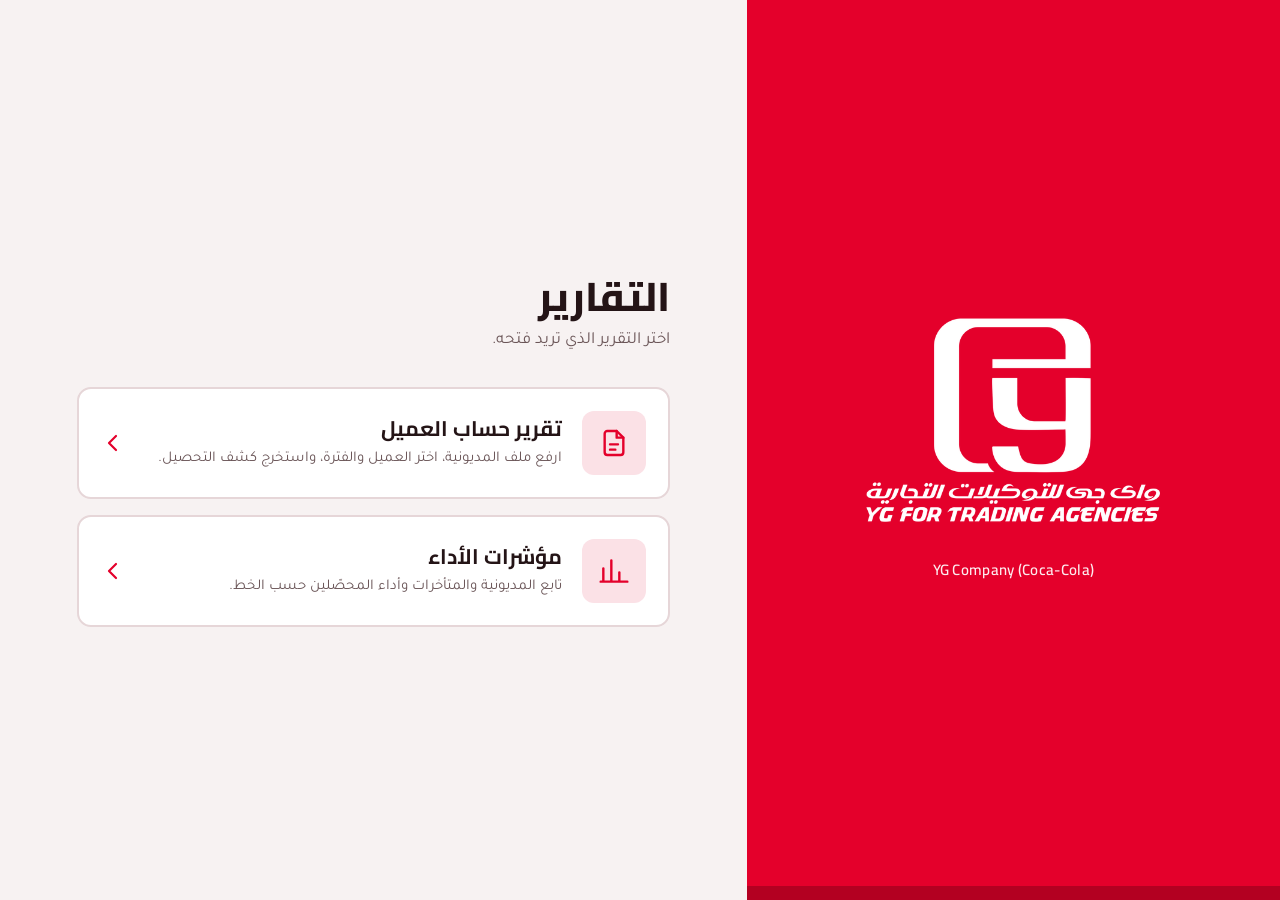
<file: index.html>
<!DOCTYPE html>
<html lang="ar" dir="rtl">
<head>
<meta charset="UTF-8">
<meta name="viewport" content="width=device-width, initial-scale=1.0">
<title>YG Company | التقارير</title>
<link rel="preconnect" href="https://fonts.googleapis.com">
<link rel="preconnect" href="https://fonts.gstatic.com" crossorigin>
<link href="https://fonts.googleapis.com/css2?family=Cairo:wght@600;700;800&family=Tajawal:wght@400;500;700&display=swap" rel="stylesheet">
<style>
  :root{
    --red:#E4002B;
    --red-dark:#B30021;
    --paper:#F7F2F2;
    --white:#FFFFFF;
    --ink:#241416;
    --ink-soft:#6B5658;
    --hairline:#E6D6D8;
    --red-soft:#FBE1E6;
  }
  *{box-sizing:border-box;margin:0;padding:0;}
  html,body{height:100%;}
  body{
    font-family:'Tajawal',sans-serif;
    background:var(--paper);
    color:var(--ink);
    -webkit-font-smoothing:antialiased;
  }

  .shell{
    min-height:100%;
    display:grid;
    grid-template-columns:minmax(300px,5fr) 7fr;
  }

  /* ===== Brand panel ===== */
  .brand{
    background:var(--red);
    color:var(--white);
    display:flex;
    flex-direction:column;
    align-items:center;
    justify-content:center;
    gap:28px;
    padding:48px 32px;
    position:relative;
    overflow:hidden;
  }
  .brand::after{               /* dark base band */
    content:"";
    position:absolute;
    inset-inline:0;
    bottom:0;
    height:14px;
    background:var(--red-dark);
  }
  .brand img{
    width:min(300px,70%);
    height:auto;
    filter:brightness(0) invert(1);   /* makes the red logo white */
  }
  .brand p{
    font-family:'Cairo',sans-serif;
    font-weight:600;
    font-size:15px;
    letter-spacing:.02em;
    opacity:.92;
    direction:ltr;
  }

  /* ===== Menu ===== */
  .menu{
    display:flex;
    flex-direction:column;
    justify-content:center;
    padding:56px clamp(24px,6vw,88px);
    max-width:760px;
  }
  .menu h1{
    font-family:'Cairo',sans-serif;
    font-weight:800;
    font-size:clamp(28px,4vw,40px);
    line-height:1.2;
  }
  .menu .lead{
    margin-top:10px;
    font-size:17px;
    color:var(--ink-soft);
  }
  .actions{
    margin-top:36px;
    display:grid;
    gap:16px;
  }

  .action{
    display:grid;
    grid-template-columns:64px 1fr 24px;
    align-items:center;
    gap:20px;
    padding:22px 22px;
    background:var(--white);
    border:2px solid var(--hairline);
    border-radius:14px;
    color:inherit;
    text-decoration:none;
    transition:background-color .18s, border-color .18s, color .18s, transform .18s;
  }
  .action .icon{
    width:64px;height:64px;
    border-radius:12px;
    background:var(--red-soft);
    color:var(--red);
    display:grid;place-items:center;
    transition:background-color .18s, color .18s;
  }
  .action .icon svg{width:32px;height:32px;}
  .action h2{
    font-family:'Cairo',sans-serif;
    font-weight:700;
    font-size:21px;
    line-height:1.3;
  }
  .action p{
    margin-top:4px;
    font-size:15px;
    color:var(--ink-soft);
    line-height:1.6;
    transition:color .18s;
  }
  .action .arrow{
    width:24px;height:24px;
    color:var(--red);
    transition:transform .18s, color .18s;
  }

  .action:hover,
  .action:focus-visible{
    background:var(--red);
    border-color:var(--red);
    color:var(--white);
  }
  .action:hover p,
  .action:focus-visible p{color:rgba(255,255,255,.88);}
  .action:hover .icon,
  .action:focus-visible .icon{background:rgba(255,255,255,.18);color:var(--white);}
  .action:hover .arrow,
  .action:focus-visible .arrow{color:var(--white);transform:translateX(-6px);}
  .action:focus-visible{outline:3px solid var(--ink);outline-offset:3px;}
  .action:active{transform:scale(.99);}

  /* ===== Mobile ===== */
  @media (max-width:820px){
    .shell{grid-template-columns:1fr;grid-template-rows:auto 1fr;}
    .brand{padding:32px 24px 40px;gap:14px;}
    .brand img{width:min(190px,55%);}
    .menu{padding:32px 20px 48px;max-width:none;justify-content:flex-start;}
    .action{grid-template-columns:52px 1fr 20px;gap:14px;padding:18px 16px;}
    .action .icon{width:52px;height:52px;}
    .action .icon svg{width:26px;height:26px;}
    .action h2{font-size:18px;}
    .action p{font-size:14px;}
  }
  @media (prefers-reduced-motion:reduce){
    .action,.action *{transition:none !important;}
  }
</style>
</head>
<body>
<div class="shell">

  <header class="brand">
    <img src="[data-uri]" alt="YG للتوكيلات التجارية">
    <p>YG Company (Coca-Cola)</p>
  </header>

  <main class="menu">
    <h1>التقارير</h1>
    <p class="lead">اختر التقرير الذي تريد فتحه.</p>

    <nav class="actions" aria-label="التقارير">

      <a class="action" href="src/report_account/customer_account.html">
        <span class="icon" aria-hidden="true">
          <svg viewBox="0 0 24 24" fill="none" stroke="currentColor" stroke-width="1.8" stroke-linecap="round" stroke-linejoin="round">
            <path d="M14 3H7a2 2 0 0 0-2 2v14a2 2 0 0 0 2 2h10a2 2 0 0 0 2-2V8z"/>
            <path d="M14 3v5h5"/>
            <path d="M9 13h6M9 17h4"/>
          </svg>
        </span>
        <div>
          <h2>تقرير حساب العميل</h2>
          <p>ارفع ملف المديونية، اختر العميل والفترة، واستخرج كشف التحصيل.</p>
        </div>
        <svg class="arrow" viewBox="0 0 24 24" fill="none" stroke="currentColor" stroke-width="2.2" stroke-linecap="round" stroke-linejoin="round" aria-hidden="true"><path d="M15 5l-7 7 7 7"/></svg>
      </a>

      <a class="action" href="src/perfomance/performane.html">
        <span class="icon" aria-hidden="true">
          <svg viewBox="0 0 24 24" fill="none" stroke="currentColor" stroke-width="1.8" stroke-linecap="round" stroke-linejoin="round">
            <path d="M4 20V10M10 20V4M16 20v-7M22 20H2"/>
          </svg>
        </span>
        <div>
          <h2>مؤشرات الأداء</h2>
          <p>تابع المديونية والمتأخرات وأداء المحصّلين حسب الخط.</p>
        </div>
        <svg class="arrow" viewBox="0 0 24 24" fill="none" stroke="currentColor" stroke-width="2.2" stroke-linecap="round" stroke-linejoin="round" aria-hidden="true"><path d="M15 5l-7 7 7 7"/></svg>
      </a>

    </nav>
  </main>

</div>
</body>
</html>
</file>
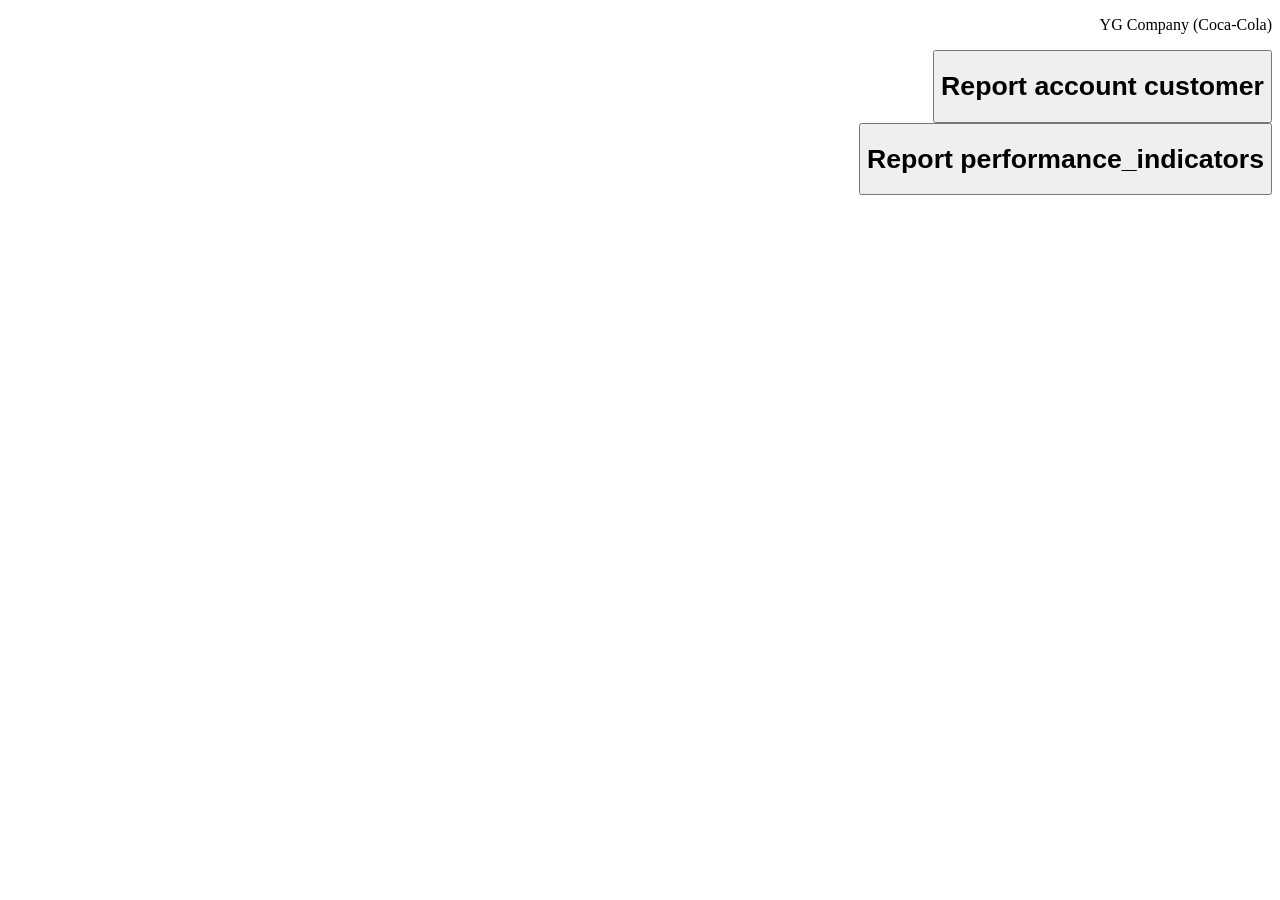
<file: src/main.html>
<!DOCTYPE html>
<html lang="ar" dir="rtl">
<head>
    <meta charset="UTF-8">
    <meta name="viewport" content="width=device-width, initial-scale=1.0">
    <title>YG Company</title>    
</head>

<body>
    <div>
    <p>YG Company (Coca-Cola)</p>
    
    <div>
    <button src="/src/report_account/customer_account.html"> 
    <h1>Report account customer </h1>
    </button>
    </div>

    <div>
    <button src="/src/perfomance/performane.html"> 
    <h1>Report performance_indicators</h1>
    </button>
    </div>

</div>
</body>

</html>
</file>
